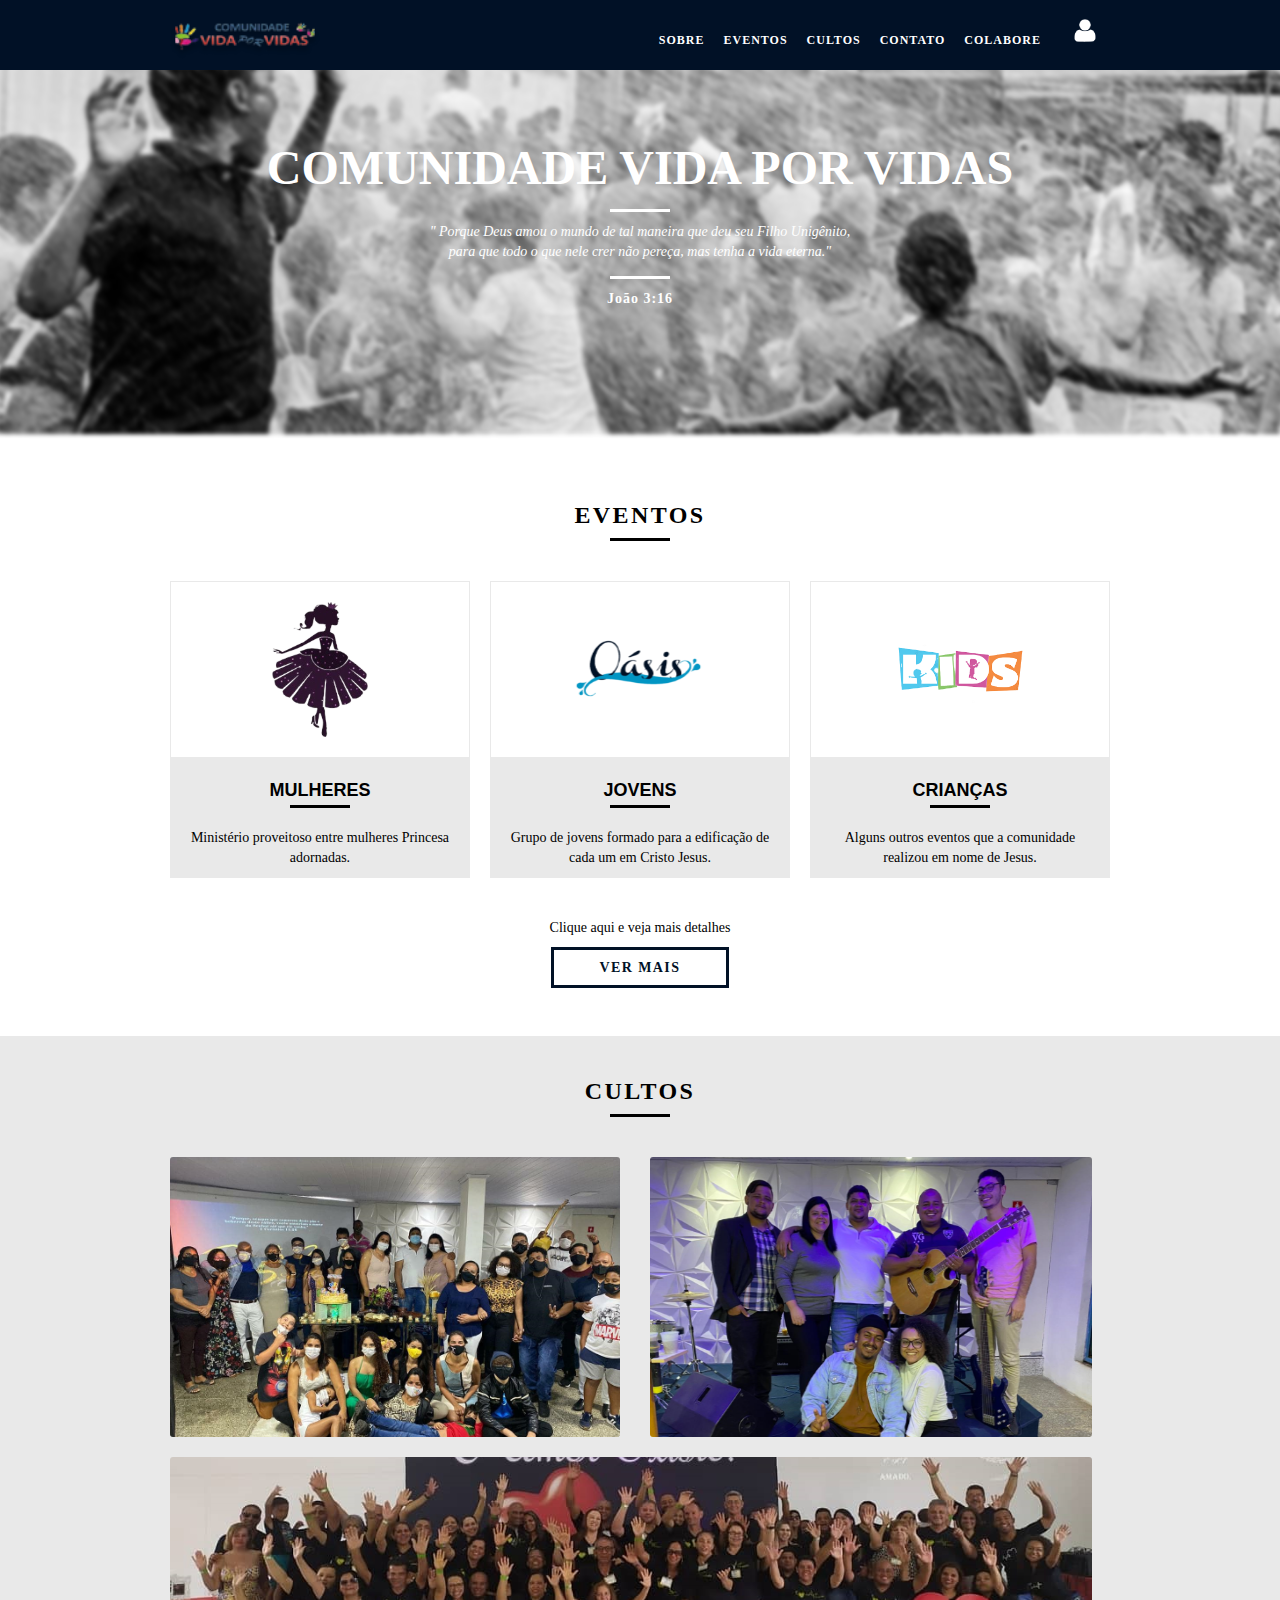
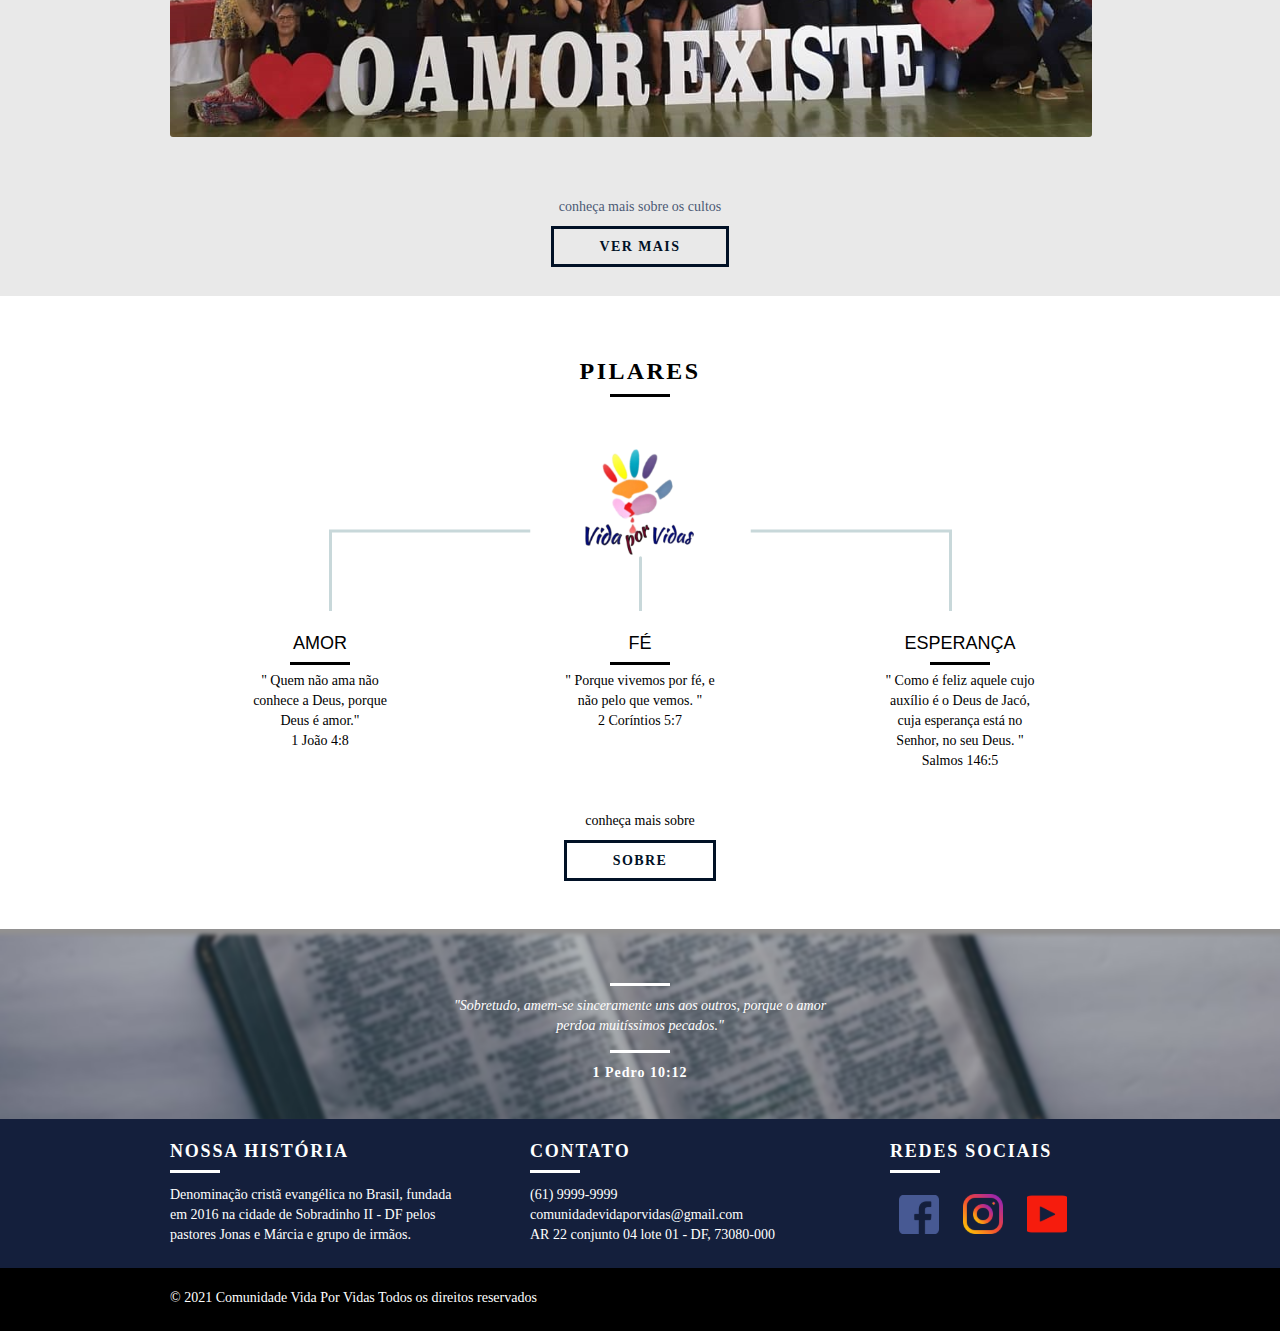
<file: index.html>
<!DOCTYPE html>
<html lang="pt-br">

<head>
  <meta charset="UTF-8">
  <meta http-equiv="X-UA-Compatible" content="IE=edge">
  <meta name="viewport" content="width=device-width, initial-scale=1.0">
  <meta name="description" content="Portal Igreja Comunidade Vida Por Vidas- Utilizamos a internet para romper barreiras geográficas e culturais para que desta froma o nome de Jesus chegue em todos os cantos.">

  <link rel="stylesheet" href="css/normalize.css">
  <link rel="stylesheet" href="css/reset.css">
  <link rel="stylesheet" href="css/grid.css">
  <link rel="stylesheet" href="css/style.css">
  <link rel="stylesheet" href="css/responsivo.css">
  <!-- Logo -->
  <link rel="icon" href="img/icons/logo.jpeg" type="image/gif" sizes="16x16">
  <!-- JS -->
  <script>document.documentElement.classList.add("js");</script>

  <title>Comunidade Vida por Vidas</title>
</head>

<body>
  <!-- HEADER -->
  <header class="header">
    <div class="container">
      <a href="index.html" class="grid-4">
        <img src="img/logo.png" alt="Comunidade Vida por Vidas" style="margin-top: 2px;" width="150px">
      </a>

      <!-- MENU -->
      <nav class="grid-12 header_menu">
        <ul>
          <li><a href="sobre.html">Sobre</a></li>
          <li><a href="eventos.php">Eventos</a></li>
          <li><a href="cultos.php">Cultos</a></li>
          <li><a href="contato.html">Contato</a></li>
          <li><a href="colabore.html">Colabore</a></li>
          <li><a href="php/login/index.php"><img src="img/icons/login.svg" alt="Comunidade Vida por Vidas" class="login-logo"></a></li>
        </ul>
      </nav>
    </div>
  </header>

  <!-- INTRODUÇÃO -->
  <section class=" intro">
    <div class="container">
      <h1 data-anime="500" class="fadeInDown">COMUNIDADE VIDA POR VIDAS</h1>
      <blockquote data-anime="800" class="quote-externo fadeInDown">
        <p>" Porque Deus amou o mundo de tal maneira que deu seu Filho Unigênito, para que todo o que nele crer não pereça, mas tenha a vida eterna."
        </p>
        <cite>João 3:16</cite>
      </blockquote>
      <a data-anime="1200" href="sobre.html" class="btn btn-intro fadeInUp">Sobre</a>
    </div>
  </section>

  <!--EVENTOS -->
  <section class="eventos container fadeInDown" data-anime="500">
    <h2 class="subtitulo">EVENTOS</h2>
    <!-- lista -->
    <ul class="eventos_lista">
      <li class="grid-1-3">
        <div class="eventos-icon">
          <img class="border" src="img/mulheres.svg" alt="mulheres">
        </div>
        <h3>Mulheres</h3>
        <p>Ministério proveitoso entre mulheres Princesa adornadas.</p>
      </li>

      <li class="grid-1-3">
        <div class="eventos-icon">
          <img class="border" src="img/oasis.svg" alt="jovens" height="135px">
        </div>
        <h3>Jovens</h3>
        <p>Grupo de jovens formado para a edificação de cada um em Cristo Jesus.</p>
      </li>

      <li class="grid-1-3">
        <div class="eventos-icon">
          <img class="border" src="img/criancas.svg" alt="kids" height="135px">
        </div>
        <h3>Crianças</h3>
        <p>Alguns outros eventos que a comunidade realizou em nome de Jesus.</p>
      </li>
    </ul>

    <!-- botão -->
    <div class="call">
      <p>Clique aqui e veja mais detalhes</p>
      <a href="eventos.php" class="btn btn-black">VER MAIS</a>
    </div>
  </section>

  <!-- CULTOS -->
  <section class="cultos">
    <div class="container">
      <h2 class="subtitulo">Cultos</h2>

      <ul class="cultos_lista">
        <li class="grid-8"><img src="img/foto-1.png" alt="membros" height="280"></li>
        <li class="grid-8"><img src="img/foto-2.png" alt="membros" width="442px" height="280"></li>
        <li class="grid-16"><img src="img/foto-3.png" alt="membros"></li>
      </ul>
    </div>

    <!-- botão -->
    <div class="call">
      <p>conheça mais sobre os cultos</p>
      <a href="cultos.php" class="btn btn-black">VER MAIS</a>
    </div>
  </section>

  <!-- PILARES -->
  <section class="pilares container">
    <h2 class="subtitulo">Pilares</h2>
    <img src="img/pilares.png" alt="logo">

    <ul class="pilares_lista">
      <li class="grid-1-3">
        <h3>AMOR</h3>
        <p>" Quem não ama não conhece a Deus, porque Deus é amor."
          <br> 1 João 4:8
        </p>
      </li>
      <li class="grid-1-3">
        <h3>FÉ</h3>
        <p>" Porque vivemos por fé, e não pelo que vemos. "
          <br> 2 Coríntios 5:7
        </p>
      </li>
      <li class="grid-1-3">
        <h3>ESPERANÇA</h3>
        <p>" Como é feliz aquele cujo auxílio é o Deus de Jacó, cuja esperança está no Senhor, no seu Deus. "
          <br> Salmos 146:5
        </p>
      </li>
    </ul>
    <!-- botão -->
    <div class="call">
      <p>conheça mais sobre</p>
      <a href="sobre.html" class="btn btn-black">SOBRE</a>
    </div>
  </section>

  <section class="quebra">
    <div class="container">
      <blockquote class="quote-externo">
        <p>"Sobretudo, amem-se sinceramente uns aos outros,
          porque o amor perdoa muitíssimos pecados."
        </p>
        <cite>1 Pedro 10:12</cite>
      </blockquote>
    </div>
  </section>

  <!-- FOOTER -->
  <footer>
    <div class="footer">
      <div class="container">
        <div class="grid-6 footer_historia">
          <h3>Nossa história</h3>
          <p>Denominação cristã evangélica no Brasil, fundada em 2016 na cidade de Sobradinho II - DF pelos pastores Jonas e Márcia e grupo de irmãos.</p>
        </div>
        <div class="grid-6 footer_contato">
          <h3>CONTATO</h3>
          <ul>
            <li>
              <a href="https://api.whatsapp.com/send?phone=5561992728612&text=A%20paz%20do%20senhor%2C%20tudo%20bem%3F" target="_blank">
                <p> (61) 9999-9999</p>
              </a>
            </li>
            <li>
              <a href="mailto:comunidadevidaporvidas@gmail.com" target="_blank">
                <p>comunidadevidaporvidas@gmail.com</p>
              </a>
            </li>
            <li>
              <a href="https://goo.gl/maps/uDvhNoSc3Rt9zMxd6" target="_blank">
                <p>AR 22 conjunto 04 lote 01 - DF, 73080-000</p>
              </a>
            </li>
          </ul>
        </div>
        <div class="grid-4 footer_redes">
          <h3>REDES SOCIAIS</h3>
          <ul>
            <li>
              <a href="https://www.facebook.com/ComunidadeVidaPorVidas" target="_blank"><img src="img/icons/facebook-icon.svg" alt="facebook"></a>
            </li>
            <li>
              <a href="https://www.instagram.com/comunidadevidaporvidas/" target="_blank"><img src="img/icons/instagram-icon.svg" alt="instagram"></a>
            </li>
            <li>
              <a href="https://www.youtube.com/channel/UCaAlepj6y4JUTZg0g1TtjOQ" target="_blank"><img src="img/icons/youtube-icon.svg" alt="youtube"></a>
            </li>
          </ul>
        </div>
      </div>
    </div>

    <div class="copy">
      <div class="container">
        <p class="grid-16">
          &copy; 2021 Comunidade Vida Por Vidas Todos os direitos reservados</p>
      </div>
    </div>
  </footer>

  <script src="./js/simple-anime.js"></script>
  <script src="./js/script.js"></script>

</body>

</html>
</file>
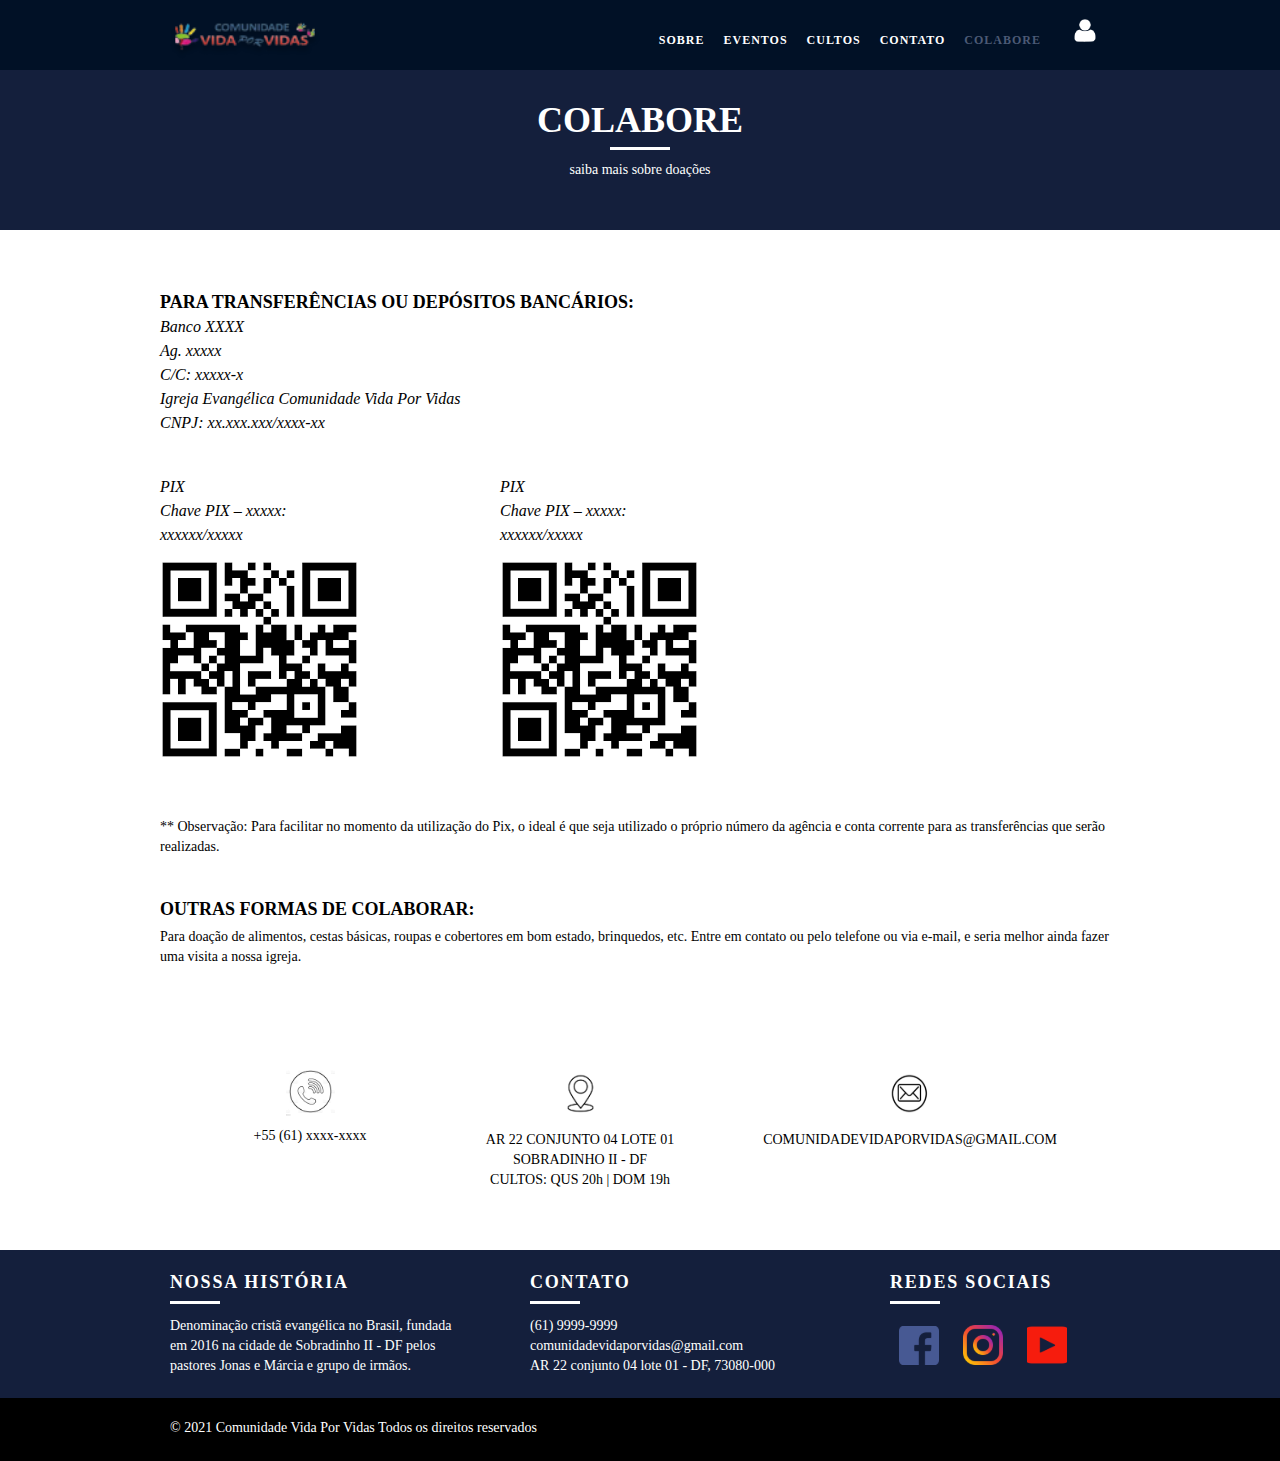
<file: colabore.html>
<!DOCTYPE html>
<html lang="pt-br">

<head>
  <meta charset="UTF-8">
  <meta http-equiv="X-UA-Compatible" content="IE=edge">
  <meta name="viewport" content="width=device-width, initial-scale=1.0">
  <link rel="stylesheet" href="css/normalize.css">
  <link rel="stylesheet" href="css/reset.css">
  <link rel="stylesheet" href="css/grid.css">
  <link rel="stylesheet" href="css/style.css">
  <link rel="stylesheet" href="css/cultos.css">
  <link rel="stylesheet" href="css/colabore.css">
  <link rel="stylesheet" href="css/responsivo.css">
  <!-- LOGO -->
  <link rel="icon" href="img/icons/logo.jpeg" type="image/gif" sizes="16x16">
  <!-- JS -->
  <script>document.documentElement.classList.add("js");</script>

  <title>Comunidade Vida por Vidas</title>
</head>

<body>
  <!-- HEADER -->
  <header class="header">
    <div class="container">
      <a href="index.html" class="grid-4">
        <img src="img/logo.png" alt="Comunidade Vida por Vidas" style="margin-top: 2px;" width="150px">
      </a>

      <!-- MENU -->
      <nav class="grid-12 header_menu">
        <ul>
          <li><a href="sobre.html">Sobre</a></li>
          <li><a href="eventos.php">Eventos</a></li>
          <li><a href="cultos.php">Cultos</a></li>
          <li><a href="contato.html">Contato</a></li>
          <li><a href="colabore.html" class="menu-ativo">Colabore</a></li>
          <li><a href="php/login/index.php"><img src="img/icons/login.svg" alt="Comunidade Vida por Vidas" class="login-logo"></a></li>
        </ul>
      </nav>
    </div>
  </header>

  <!-- INTRODUÇÃO -->
  <section class="intro-interna">
    <div class="container">
      <h1 data-anime="500" class="fadeInDown">Colabore</h1>
      <p data-anime="700" class="fadeInDown">saiba mais sobre doações </p>
    </div>
  </section>

  <!-- Info -->
  <section data-anime="500" class="fadeInUp">
    <section class="container dados-banco">
      <div class="grid-18">
        <p class="titulo">PARA TRANSFERÊNCIAS OU DEPÓSITOS BANCÁRIOS:</p>
        <p class="descricao">
          Banco XXXX <br>
          Ag. xxxxx <br>
          C/C: xxxxx-x <br>
          Igreja Evangélica Comunidade Vida Por Vidas<br>
          CNPJ: xx.xxx.xxx/xxxx-xx
        </p>
      </div>
    </section>

    <section class="container">
      <div class=" grid-6 pix">
        <p class="descricao">
          PIX <br>
          Chave PIX – xxxxx: <br>
          xxxxxx/xxxxx <br>
        </p>
        <img src="img/colabore/qrcode.png" alt="qrcode">
      </div>

      <div class="grid-6 pix">
        <p class="descricao">
          PIX <br>
          Chave PIX – xxxxx: <br>
          xxxxxx/xxxxx <br>
        </p>
        <img src="img/colabore/qrcode.png" alt="qrcode">
      </div>
    </section>

    <section class="container">
      <div class="observacao">
        <p>** Observação: Para facilitar no momento da utilização do Pix, o ideal é que seja utilizado o próprio número da agência e conta corrente para as transferências que serão realizadas.</p>
      </div>

      <div class="observacao">
        <p class="titulo dados">OUTRAS FORMAS DE COLABORAR:</p>
        <p>Para doação de alimentos, cestas básicas, roupas e cobertores em bom estado, brinquedos, etc. Entre em contato ou pelo telefone ou via e-mail, e seria melhor ainda fazer uma visita a nossa igreja.</p>
      </div>
    </section>

    <section class="container">
      <div class="icons">
        <div class="grid-5">
          <a href="https://api.whatsapp.com/send?phone=5561992728612&text=A%20paz%20do%20senhor!" target="_blank">
            <img src="img/colabore/icon-telefone.svg" alt="telefone">
          </a>
          <p>+55 (61) xxxx-xxxx</p>
        </div>

        <div class="grid-4">
          <a href="https://goo.gl/maps/HNRSfJTpuxTZKBB29" target="_blank">
            <img src="img/colabore/icon-local.svg" alt="local">
          </a>
          <p>
            AR 22 CONJUNTO 04 LOTE 01
            SOBRADINHO II - DF <br>
            CULTOS: QUS 20h | DOM 19h
          </p>
        </div>

        <div class="grid-7">
          <a href="mailto:comunidadevidaporvidas@gmail.com" target="_blank">
            <img src="img/colabore/icon-email.svg" alt="email">
          </a>
          <p>COMUNIDADEVIDAPORVIDAS@GMAIL.COM</p>
        </div>
      </div>
    </section>
  </section>
  <!-- FOOTER -->
  <footer>
    <div class="footer">
      <div class="container">
        <div class="grid-6 footer_historia">
          <h3>Nossa história</h3>
          <p>Denominação cristã evangélica no Brasil, fundada em 2016 na cidade de Sobradinho II - DF pelos pastores Jonas e Márcia e grupo de irmãos.</p>
        </div>
        <div class="grid-6 footer_contato">
          <h3>CONTATO</h3>
          <ul>
            <li>
              <a href="https://api.whatsapp.com/send?phone=5561992728612&text=A%20paz%20do%20senhor%2C%20tudo%20bem%3F" target="_blank">
                <p> (61) 9999-9999</p>
              </a>
            </li>
            <li>
              <a href="mailto:comunidadevidaporvidas@gmail.com" target="_blank">
                <p>comunidadevidaporvidas@gmail.com</p>
              </a>
            </li>
            <li>
              <a href="https://goo.gl/maps/uDvhNoSc3Rt9zMxd6" target="_blank">
                <p>AR 22 conjunto 04 lote 01 - DF, 73080-000</p>
              </a>
            </li>
          </ul>
        </div>
        <div class="grid-4 footer_redes">
          <h3>REDES SOCIAIS</h3>
          <ul>
            <li>
              <a href="https://www.facebook.com/ComunidadeVidaPorVidas" target="_blank"><img src="img/icons/facebook-icon.svg" alt="facebook"></a>
            </li>
            <li>
              <a href="https://www.instagram.com/comunidadevidaporvidas/" target="_blank"><img src="img/icons/instagram-icon.svg" alt="instagram"></a>
            </li>
            <li>
              <a href="https://www.youtube.com/channel/UCaAlepj6y4JUTZg0g1TtjOQ" target="_blank"><img src="img/icons/youtube-icon.svg" alt="youtube"></a>
            </li>
          </ul>
        </div>
      </div>
    </div>

    <div class="copy">
      <div class="container">
        <p class="grid-16"> &copy; 2021 Comunidade Vida Por Vidas Todos os direitos reservados</p>
      </div>
    </div>
  </footer>

  <script src="./js/simple-anime.js"></script>
  <script src="./js/script.js"></script>

</body>

</html>
</file>
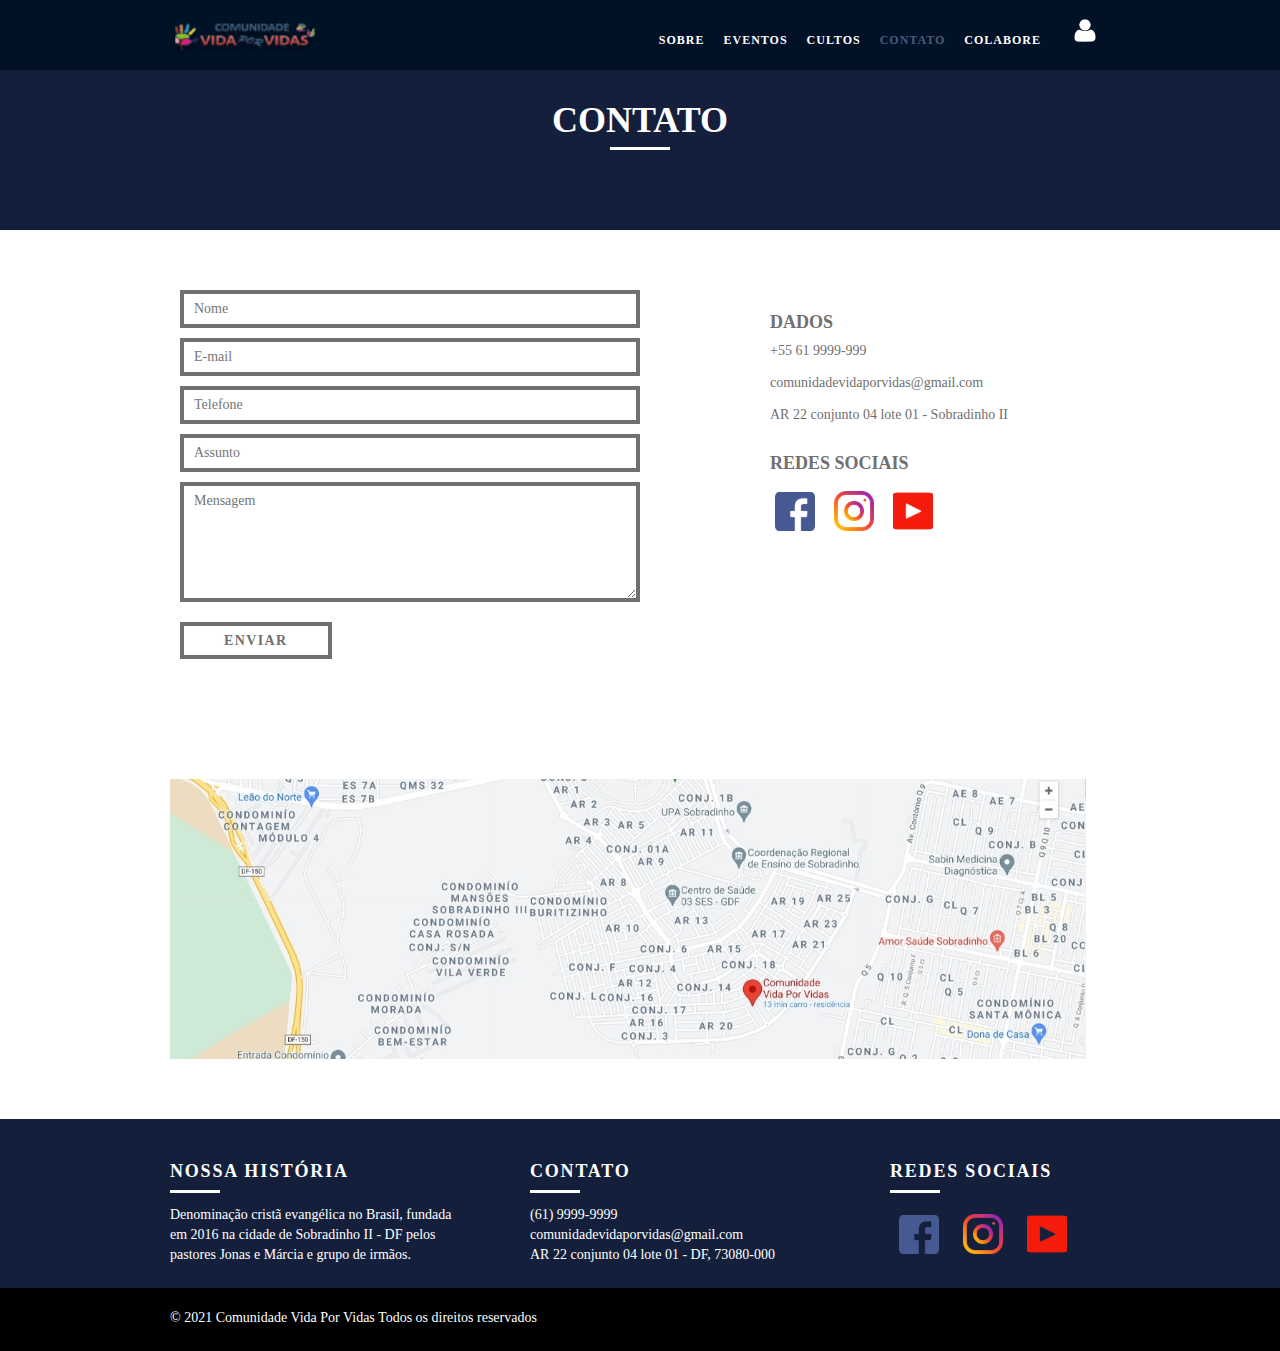
<file: contato.html>
<!DOCTYPE html>
<html lang="pt-br">

<head>
  <meta charset="UTF-8">
  <meta http-equiv="X-UA-Compatible" content="IE=edge">
  <meta name="viewport" content="width=device-width, initial-scale=1.0">
  <link rel="stylesheet" href="css/normalize.css">
  <link rel="stylesheet" href="css/reset.css">
  <link rel="stylesheet" href="css/grid.css">
  <link rel="stylesheet" href="css/style.css">
  <link rel="stylesheet" href="css/eventos.css">
  <link rel="stylesheet" href="css/contato.css">
  <link rel="stylesheet" href="css/responsivo.css">
  <!-- LOGO -->
  <link rel="icon" href="img/icons/logo.jpeg" type="image/gif" sizes="16x16">
  <!-- JS -->
  <script>
    document.documentElement.classList.add("js");
  </script>

  <title>Comunidade Vida por Vidas</title>
</head>

<body>
  <!-- HEADER -->
  <header class="header">
    <div class="container">
      <a href="index.html" class="grid-4">
        <img src="img/logo.png" alt="Comunidade Vida por Vidas" style="margin-top: 2px;" width="150px">
      </a>

      <!-- MENU -->
      <nav class="grid-12 header_menu">
        <ul>
          <li><a href="sobre.html">Sobre</a></li>
          <li><a href="eventos.php">Eventos</a></li>
          <li><a href="cultos.php">Cultos</a></li>
          <li><a href="contato.html" class="menu-ativo">Contato</a></li>
          <li><a href="colabore.html">Colabore</a></li>
          <li><a href="php/login/index.php"><img src="img/icons/login.svg" alt="Comunidade Vida por Vidas" class="login-logo"></a></li>
        </ul>
      </nav>
    </div>
  </header>

  <!-- INTRODUÇÃO -->
  <section class="intro-interna">
    <div class="container">
      <h1 data-anime="500" class="fadeInDown">Contato</h1>
      <p data-anime="700" class="fadeInDown">para mais infromações</p>
    </div>
  </section>

  <!-- FORMULARIO -->
  <section class="container contato fadeInUp" data-anime="500">
    <div class="container grid-10">

      <form action="php/contato/enviar-email.php" method="POST" class="contato_form grid-9 formphp">
        <input type="text" name="nome" id="nome" placeholder="Nome" required>

        <input type="email" name="email" id="email" placeholder="E-mail" required>

        <input type="text" name="telefone" id="telefone" placeholder="Telefone" required>

        <input type="text" name="assunto" id="evento" placeholder="Assunto" required>

        <textarea name="mensagem" id="mensagem" cols="30" rows="10" placeholder="Mensagem" required></textarea>

        <button type="submit" value="enviar" id="enviar" name="SendAddMsg" class="btn">Enviar</button>
      </form>
    </div>

    <div class="grid-5 dados-evento">
      <h3>Dados</h3>

      <span>+55 61 9999-999</span>
      <span>comunidadevidaporvidas@gmail.com</span>
      <span>AR 22 conjunto 04 lote 01 - Sobradinho II</span>

      <h3>Redes Sociais</h3>
      <ul class="redes">
        <li>
          <a href="https://www.facebook.com/ComunidadeVidaPorVidas" target="_blank"><img src="img/icons/facebook-icon.svg" alt="facebook"></a>
        </li>
        <li>
          <a href="https://www.instagram.com/comunidadevidaporvidas/" target="_blank"><img src="img/icons/instagram-icon.svg" alt="instagram"></a>
        </li>
        <li>
          <a href="https://www.youtube.com/channel/UCaAlepj6y4JUTZg0g1TtjOQ" target="_blank"><img src="img/icons/youtube-icon.svg" alt="youtube"></a>
        </li>
      </ul>
    </div>
  </section>

  <section class="container contato_mapa">
    <a href="https://goo.gl/maps/HNRSfJTpuxTZKBB29" target="_blank" class="grid-16"><img src="img/mapa.png" alt="Endereço da igreja"></a>
  </section>



  <!-- FOOTER -->
  <footer>
    <div class="footer">
      <div class="container">
        <div class="grid-6 footer_historia">
          <h3>Nossa história</h3>
          <p>Denominação cristã evangélica no Brasil, fundada em 2016 na cidade de Sobradinho II - DF pelos pastores Jonas e Márcia e grupo de irmãos.</p>
        </div>
        <div class="grid-6 footer_contato">
          <h3>CONTATO</h3>
          <ul>
            <li>
              <a href="https://api.whatsapp.com/send?phone=5561992728612&text=A%20paz%20do%20senhor%2C%20tudo%20bem%3F" target="_blank">
                <p> (61) 9999-9999</p>
              </a>
            </li>
            <li>
              <a href="mailto:comunidadevidaporvidas@gmail.com" target="_blank">
                <p>comunidadevidaporvidas@gmail.com</p>
              </a>
            </li>
            <li>
              <a href="https://goo.gl/maps/uDvhNoSc3Rt9zMxd6" target="_blank">
                <p>AR 22 conjunto 04 lote 01 - DF, 73080-000</p>
              </a>
            </li>
          </ul>
        </div>
        <div class="grid-4 footer_redes">
          <h3>REDES SOCIAIS</h3>
          <ul>
            <li>
              <a href="https://www.facebook.com/ComunidadeVidaPorVidas" target="_blank"><img src="img/icons/facebook-icon.svg" alt="facebook"></a>
            </li>
            <li>
              <a href="https://www.instagram.com/comunidadevidaporvidas/" target="_blank"><img src="img/icons/instagram-icon.svg" alt="instagram"></a>
            </li>
            <li>
              <a href="https://www.youtube.com/channel/UCaAlepj6y4JUTZg0g1TtjOQ" target="_blank"><img src="img/icons/youtube-icon.svg" alt="youtube"></a>
            </li>
          </ul>
        </div>
      </div>
    </div>

    <div class="copy">
      <div class="container">
        <p class="grid-16"> &copy; 2021 Comunidade Vida Por Vidas Todos os direitos reservados</p>
      </div>
    </div>
  </footer>

  <script src="./js/simple-anime.js"></script>
  <script src="./js/simple-form.js"></script>
  <script src="./js/script.js"></script>

</body>

</html>
</file>
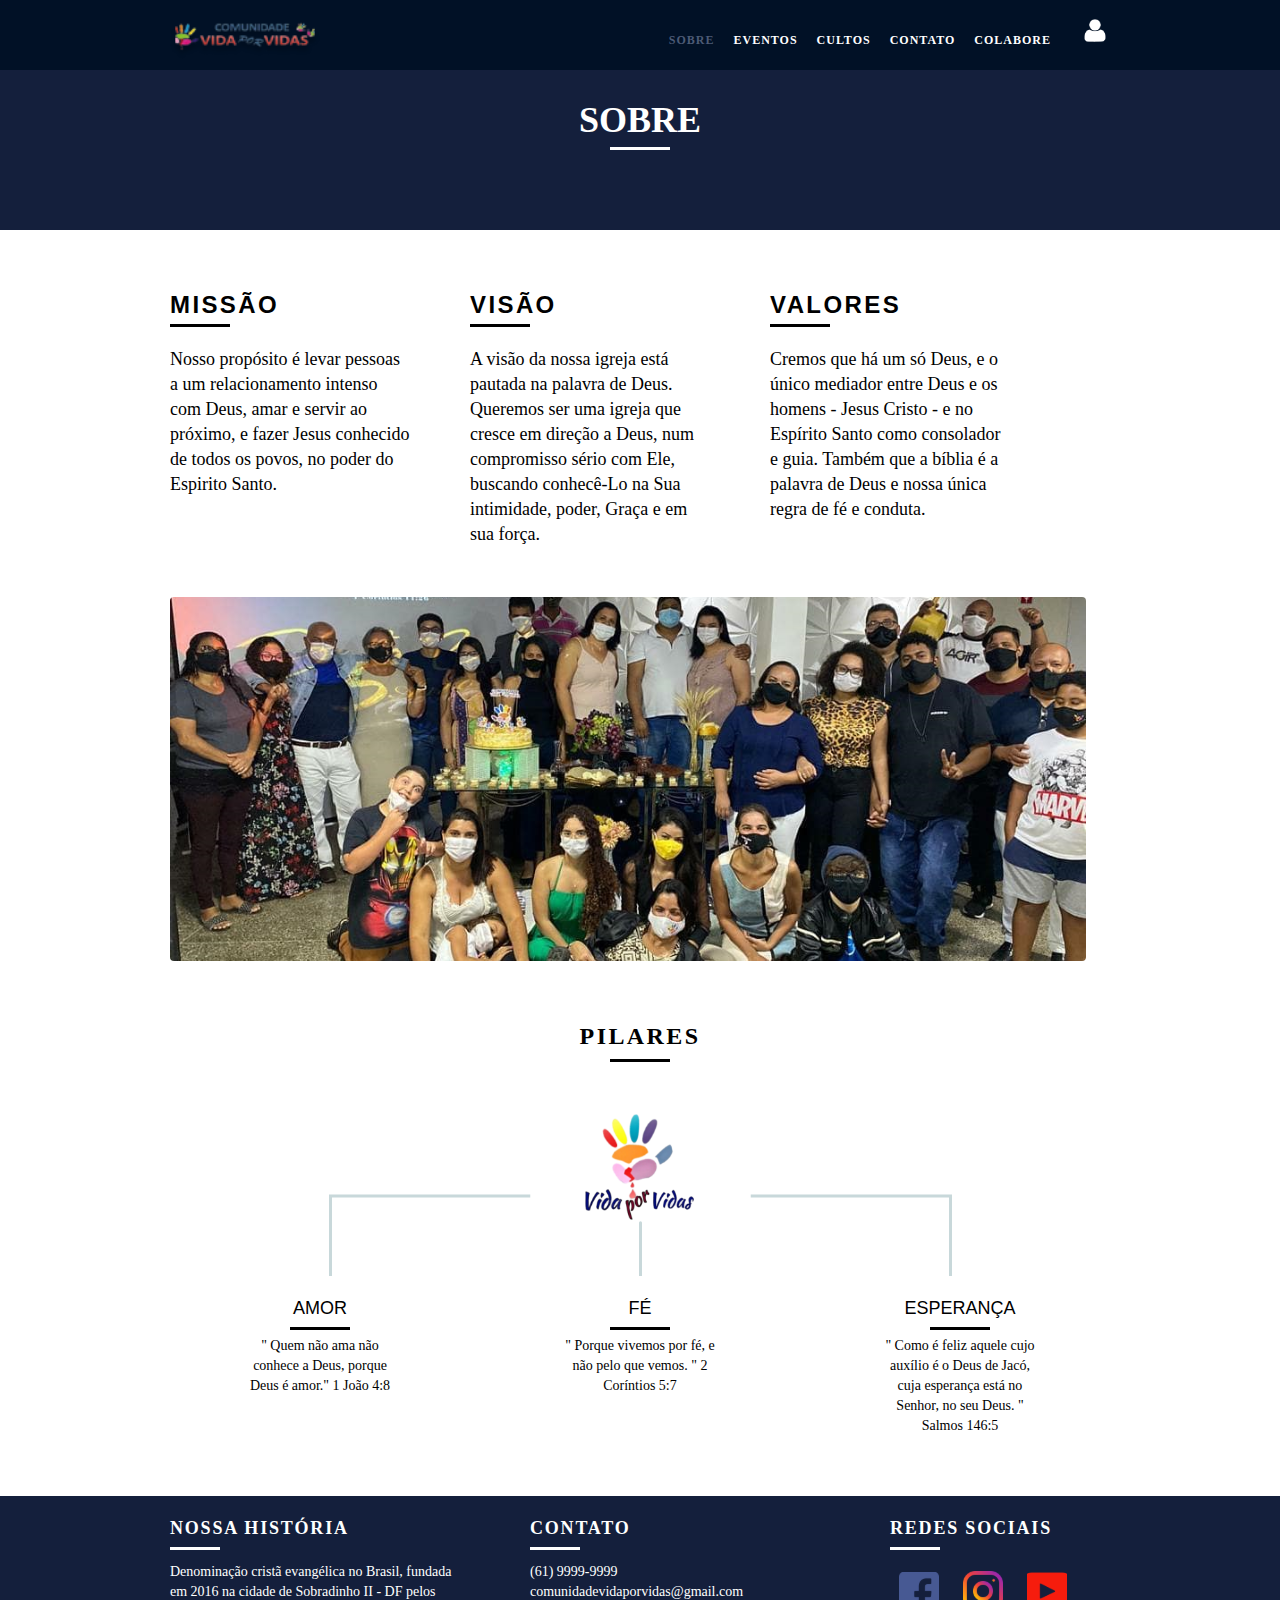
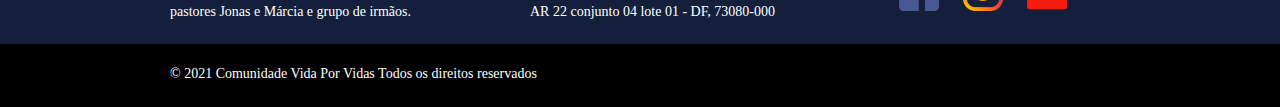
<file: sobre.html>
<!DOCTYPE html>
<html lang="pt-br">

<head>
  <meta charset="UTF-8">
  <meta http-equiv="X-UA-Compatible" content="IE=edge">
  <meta name="viewport" content="width=device-width, initial-scale=1.0">
  <link rel="stylesheet" href="css/normalize.css">
  <link rel="stylesheet" href="css/reset.css">
  <link rel="stylesheet" href="css/grid.css">
  <link rel="stylesheet" href="css/style.css">
  <link rel="stylesheet" href="css/sobre.css">
  <!-- LOGO -->
  <link rel="icon" href="img/icons/logo.jpeg" type="image/gif" sizes="16x16">
  <!-- JS -->
  <script>document.documentElement.classList.add("js");</script>

  <title>Comunidade Vida por Vidas</title>
</head>

<body>
  <!-- HEADER -->
  <header class="header">
    <div class="container">
      <a href="index.html" class="grid-3">
        <img src="img/logo.png" alt="Comunidade Vida por Vidas" style="margin-top: 2px;" width="150px" </a>

        <!-- MENU -->
        <nav class="grid-18 header_menu">
          <ul>
            <li><a href="sobre.html" class="menu-ativo">Sobre</a></li>
            <li><a href="eventos.php">Eventos</a></li>
            <li><a href="cultos.php">Cultos</a></li>
            <li><a href="contato.html">Contato</a></li>
            <li><a href="colabore.html">Colabore</a></li>
            <li><a href="php/login/index.php"><img src="img/icons/login.svg" alt="Comunidade Vida por Vidas"></a></li>
          </ul>
        </nav>
    </div>
  </header>

  <!-- INTRODUÇÃO -->
  <section class="intro-interna">
    <div class="container">
      <h1 data-anime="500" class="fadeInDown">Sobre</h1>
      <p data-anime="1000" class="fadeInDown">conheça mais sobre a comunidade</p>
    </div>
  </section>

  <!-- CARDS -->
  <section class="missao_sobre container fadeInUp" data-anime="500">
    <div class="grid-5">
      <h2 class="subtitulo-interno"> Missão</h2>
      <p>Nosso propósito é levar pessoas a um relacionamento intenso com Deus, amar e servir ao próximo, e fazer Jesus conhecido de todos os povos, no poder do Espirito Santo.</p>
    </div>

    <div class="grid-5">
      <h2 class="subtitulo-interno"> Visão</h2>
      <p>A visão da nossa igreja está pautada na palavra de Deus. Queremos ser uma igreja que cresce em direção a Deus, num compromisso sério com Ele, buscando conhecê-Lo na Sua intimidade, poder, Graça e em sua força. </p>
    </div>

    <div class="grid-5">
      <h2 class="subtitulo-interno"> Valores</h2>
      <p>Cremos que há um só Deus, e o único mediador entre Deus e os homens - Jesus Cristo - e no Espírito Santo como consolador e guia. Também que a bíblia é a palavra de Deus e nossa única regra de fé e conduta.</p>
    </div>

    <div class="grid-16 foto-membros">
      <img src="img/foto-sobre.png" alt="Membros">
    </div>
  </section>

  <!-- PILARES -->
  <section class="pilares container">
    <h2 class="subtitulo">Pilares</h2>
    <img src="img/pilares.png" alt="logo">

    <ul class="pilares_lista container">
      <li class="grid-1-3">
        <h3>AMOR</h3>
        <p>" Quem não ama não conhece a Deus, porque Deus é amor."
          1 João 4:8</p>
      </li>
      <li class="grid-1-3">
        <h3>FÉ</h3>
        <p>" Porque vivemos por fé, e não pelo que vemos. "
          2 Coríntios 5:7</p>
      </li>
      <li class="grid-1-3">
        <h3>ESPERANÇA</h3>
        <p>" Como é feliz aquele cujo auxílio é o Deus de Jacó, cuja esperança está no Senhor, no seu Deus. "
          Salmos 146:5</p>
      </li>
    </ul>

  </section>

  <!-- FOOTER -->
  <footer>
    <div class="footer">
      <div class="container">
        <div class="grid-6 footer_historia">
          <h3>Nossa história</h3>
          <p>Denominação cristã evangélica no Brasil, fundada em 2016 na cidade de Sobradinho II - DF pelos pastores Jonas e Márcia e grupo de irmãos.</p>
        </div>
        <div class="grid-6 footer_contato">
          <h3>CONTATO</h3>
          <ul>
            <li>
              <a href="https://api.whatsapp.com/send?phone=5561992728612&text=A%20paz%20do%20senhor%2C%20tudo%20bem%3F" target="_blank">
                <p> (61) 9999-9999</p>
              </a>
            </li>
            <li>
              <a href="mailto:comunidadevidaporvidas@gmail.com" target="_blank">
                <p>comunidadevidaporvidas@gmail.com</p>
              </a>
            </li>
            <li>
              <a href="https://goo.gl/maps/uDvhNoSc3Rt9zMxd6" target="_blank">
                <p>AR 22 conjunto 04 lote 01 - DF, 73080-000</p>
              </a>
            </li>
          </ul>
        </div>
        <div class="grid-4 footer_redes">
          <h3>REDES SOCIAIS</h3>
          <ul>
            <li>
              <a href="https://www.facebook.com/ComunidadeVidaPorVidas" target="_blank"><img src="img/icons/facebook-icon.svg" alt="facebook"></a>
            </li>
            <li>
              <a href="https://www.instagram.com/comunidadevidaporvidas/" target="_blank"><img src="img/icons/instagram-icon.svg" alt="instagram"></a>
            </li>
            <li>
              <a href="https://www.youtube.com/channel/UCaAlepj6y4JUTZg0g1TtjOQ" target="_blank"><img src="img/icons/youtube-icon.svg" alt="youtube"></a>
            </li>
          </ul>
        </div>
      </div>
    </div>

    <div class="copy">
      <div class="container">
        <p class="grid-16"> &copy; 2021 Comunidade Vida Por Vidas Todos os direitos reservados</p>
      </div>
    </div>
  </footer>

  <script src="./js/simple-anime.js"></script>
  <script src="./js/script.js"></script>

</body>

</html>
</file>
<file: css/grid.css>
*, *:before, *:after {
  -webkit-box-sizing: border-box; 
  -moz-box-sizing: border-box; 
  box-sizing: border-box;
}

.container {
	width: 960px;
	margin: 0 auto;
	padding: 0px;
	position: relative;
}

.container:after, .container:before {
	content: " ";
	display: table;
}

.container:after {
	clear: both;
}

.grid-1, .grid-2, .grid-3, .grid-4, .grid-5, .grid-6, .grid-7, .grid-8, .grid-9, .grid-10, .grid-11, .grid-12, .grid-13, .grid-14, .grid-15, .grid-16, .grid-1-3 {
	float: left;
	margin-left: 10px;
	margin-right: 10px;
}

.grid-1 	{width: 40px;}
.grid-2 	{width: 100px;}
.grid-3 	{width: 160px;}
.grid-4 	{width: 220px;}
.grid-5 	{width: 280px;}
.grid-6 	{width: 340px;}
.grid-7 	{width: 400px;}
.grid-8 	{width: 460px;}
.grid-9 	{width: 520px;}
.grid-10 	{width: 580px;}
.grid-11 	{width: 640px;}
.grid-12 	{width: 700px;}
.grid-13 	{width: 760px;}
.grid-14 	{width: 820px;}
.grid-15 	{width: 880px;}
.grid-16 	{width: 940px;}
.grid-1-3	{width: 300px;}

@media only screen and (min-width: 780px) and (max-width: 979px){
	.container {
		width: 768px;
		margin: 0 auto;
		padding: 0px;
		position: relative;
	}

	.grid-1 	{width: 28px;}
	.grid-2 	{width: 76px;}
	.grid-3 	{width: 124px;}
	.grid-4 	{width: 172px;}
	.grid-5 	{width: 220px;}
	.grid-6 	{width: 268px;}
	.grid-7 	{width: 316px;}
	.grid-8 	{width: 364px;}
	.grid-9 	{width: 412px;}
	.grid-10 	{width: 460px;}
	.grid-11 	{width: 508px;}
	.grid-12 	{width: 556px;}
	.grid-13 	{width: 604px;}
	.grid-14 	{width: 652px;}
	.grid-15 	{width: 700px;}
	.grid-16 	{width: 748px;}
	.grid-1-3	{width: 236px;}
}

@media only screen and (max-width: 779px){
	.container {
		width: 300px;
		margin: 0 auto;
		padding: 0px;
		position: relative;
	}

	.grid-1, .grid-2, .grid-3, .grid-4, .grid-5, .grid-6, .grid-7, .grid-8, .grid-9, .grid-10, .grid-11, .grid-12, .grid-13, .grid-14, .grid-15, .grid-16, .grid-1-3 {
		width: 300px;
		margin: 0 0 20px 0;
		float: none;
	}
}
</file>
<file: css/style.css>
/* Estilos Gerais */

body {
  font-family: Georgia, 'Times New Roman', Times, serif;
}

p{
  font-family:serif;
  font-size: 14px;
  line-height: 20px;
}
img{
  display: block;
  max-width: 100%;
}


.btn{
  border: 3px solid #011126;
  padding: 10px 46px;
  color: #011126;
  font-size: 14px;
  line-height: 15px;
  text-transform: uppercase;
  letter-spacing: .1em;
  font-weight: bold;
}
.btn:hover{
  color: #fff;
  border-color: #fff;
}

.btn.btn-black:hover{
  color:#c0bbbb;
  border-color:#c0bbbb ;
  
}

.subtitulo{
  font-size: 24px;
  line-height: 30px;
  font-weight: bold;
  letter-spacing: .1em;
  color:black ;
  text-transform: uppercase;
  text-align: center;
  margin-bottom: 40px;
}

.subtitulo:after{
  content: "";
  display: block;
  width: 60px;
  height: 3px;
  background: rgb(0, 0, 0);
  margin: 0 auto;
  margin: 8px auto;
}

/* Header */
.header_menu ul li a.menu-ativo{
  color:#4C5A75;
}

/* Menu */
.header {
  position: fixed;
  top: 0;
  width: 100%;
  background: #011126;
  padding: 10px 0;
  height: 70px;
  /* Posicionar o header em cima  */
  z-index: 10;
}

/* Menu a direira */
.header_menu {
  text-align: right;
  margin-top: 15px;
}

/* Menu a direira estilo */
.header_menu ul li {
  display: inline-block;
  margin-left: 15px;
  margin-top: -8px;
}

.header_menu ul li a {
  color: white;
  font-weight: bold;
  text-transform: uppercase;
  letter-spacing: 1px;
  font-size: 12px;
}

.header_menu ul li a:hover {
  color: #c0bbbb;
}

/* Introdurção */
.intro{
  width: 100%;
  height: 380px;
  background: url("../img/Intro.png") no-repeat center;
  background-position:top;
  background-size: cover;
  margin-top: 60px;
  padding: 80px;

}

.intro h1{
  font-size: 48px;
  color: #fff;
  font-weight: bold;
  text-transform: uppercase;
  text-align: center;
}

.login-logo{
  position: relative; 
  justify-content: center; 
  align-items: center;
}

/* citação na intro */
.quote-externo{
  max-width: 440px;
  margin: 0 auto;
  color: #fff;
  text-align: center;
  margin-bottom: 40px;
}

.quote-externo p{
  font-style: italic;
}

.quote-externo p:before{
  content: "";
  display: block;
  width: 60px;
  height: 3px;
  background: #fff;
  margin: 0 auto;
  margin: 14px auto 10px auto;
}

.quote-externo p:after{
  content: "";
  display: block;
  width: 60px;
  height: 3px;
  background: #fff;
  margin: 0 auto;
  margin: 14px auto 10px auto;
}

.quote-externo cite{
  font-style: normal;
  font-weight: bold;
  font-size: 14px;
  letter-spacing: 1px;
}

.btn-intro{
  display: block;
  margin: 0 auto;
  margin-top: 40px;
  width: 160px;
}

/* Introdução interna */
.intro-interna{ 
  width: 100%;
  margin-top:70px;
  height: 160px;
  background-color: #141F3C;
  text-align: center;
  color: #fff;
  padding-top: 30px;
} 

.intro-interna h1{
  font-size: 36px;
  font-weight: bold;
  text-transform: uppercase;
}

.intro-interna h1:after{
  content: "";
  display: block;
  width: 60px;
  height: 3px;
  background: #fff;
  margin: 0 auto;
  margin: 6px auto 10px auto;
  }

/* LISTA EVENTOS */
  .eventos{
    padding: 60px 0;
}

  .eventos_lista li{
    background:#E9E9E9 ;
}

  .eventos_lista li h3{
    text-align: center;
    font-weight: bold;
    font-size: 18px;
    font-family: Arial, Helvetica, sans-serif;
    line-height: 25px;
    text-transform: uppercase;
    letter-spacing: .0.5em;
    margin-top: 20px;
}

  .eventos_lista li h3:after{
    content: "";
    display: block;
    width: 60px;
    height: 3px;
    background: #000;
    margin: 0 auto;
    margin: 2px auto 10px auto;
}

  .eventos_lista li p{
    text-align: center;
    padding: 10px 20px 10px 20px;
  }
  
  .eventos-icon{
    background: #fff;
    border: 1px solid #E9E9E9;
    padding: 20px;
    display: flex;
    text-align: center;
  }

  .eventos-icon img{
    margin: 0 auto;
  }

  .call{
    padding-top: 40px;
    text-align: center;
    /* quebra a section */
    clear: both; 
  } 

  .call p {
    margin-bottom: 20px;
  }

  /* CULTOS */
  .cultos{
    width: 100%;
    background: #E9E9E9;
    padding: 40px 0;
  }

  .cultos_lista li{
    margin-bottom: 20px;
  }

  .cultos .call p{
    color:#4C5A75
  }

  /* PILARES */
  .pilares{
    padding: 60px 0;
  }

  .pilares img{
    margin: 0 auto;
  }

.pilares_lista li{
  text-align: center;
  padding: 0 70px;
}

.pilares_lista li h3{
  text-align: center;
  font-weight: normal;
  font-size: 18px;
  font-family: Arial, Helvetica, sans-serif;
  line-height: 25px;
  text-transform: uppercase;
  letter-spacing: .0.5em;
  margin-top: 20px;
}

.pilares_lista li h3:after{
  content: "";
  display: block;
  width: 60px;
  height: 3px;
  background: #000;
  margin: 0 auto;
  margin: 6px auto;
  }

  /* FOOTER IMG*/
  .quebra{
    width: 100%;
    height: 200px;
    background: url("../img/biblia.png") no-repeat center;
    background-color: #929191;
    text-align: center;
    padding-top: 40px;
    margin-bottom: -10px;
    background-size: cover;
  }

  .quebra .quote-externo{
    max-width: 400px;
  }

  /* FOOTER */
  .footer{
    width: 100%;
    background:#141F3C;
    color: #fff;
    padding: 20px 20px;
  }

  .footer h3{
    font-size: 18px;
    line-height: 25px;
    text-transform: uppercase;
    letter-spacing: .1em;
    font-weight: bold;
  }

  .footer h3:after{
    content: "";
    display: block;
    width: 50px;
    height: 3px;
    background: #fff;
    margin: 6px 0 12px 0;
  }

  .footer_historia{
    padding-right: 40px;
  }

  .footer_contato ul li{
    font-size: 14px;
    line-height: 20px;
    font-family: Georgia, 'Times New Roman', Times, serif;
  }

  .footer_contato ul li a{
    text-decoration: none;
    color: #fff;
  }

  .footer_contato ul li a:hover{
    text-decoration: none;
    color: #c0bbbb;
  }

  .footer_redes ul li{
    display: inline-block;
    margin-right: 2px;
  }

  .footer_redes ul li a{
    border: 3px solid #141F3C;
    display: block;
    padding: 6px 6px;
  }

  .footer_redes ul li a:hover{
    border: #4C5A75;
  }

  .copy{
    width: 100%;
    height: 63px;
    background: #000;
    padding: 20px 0;
    color: #fff;
    
  }

  /* JS */
  .js [data-slide] {
    position: relative; 
  }

  .js [data-slide] > * {
    position: absolute;
    top: 0px;
    opacity: 0;
  }

  .js [data-slide] > .active {
    position: relative;
    opacity: 1;
    transition: opacity 500ms;
    z-index: 1;
  }

  .js [data-slide-nav] {
    display: block;
    justify-content: center;
    text-align: center;
    margin-top: 20px;
  }
  
  .js [data-slide-nav] > button {
    display: inline-block;
    width: 12px;
    margin: 4px;
    height: 12px;
    border: none;
    padding: 0px;
    border-radius: 6px;
    background: #1d1d1d;
    text-indent: -100px;
    overflow: hidden;
  }

  .js [data-slide-nav] > button.active {
    background: #52628d;
  }

  
  /*animação - index */

  .js [data-anime] {
    opacity: 0;
  }

  .js .fadeInDown {
    transform: translate3d(0,-20px,0);
  }

  .fadeInUp {
    transform: translate3d(0,20px,0);
  }
  
  .js .anime {
    opacity: 1;
    transform: none;
    transition: transform .8s, transform .8s;
  }

  /* ESCONDE CAMPO TELA CONTATOS */
  .invisivel{
      visibility: hidden;
      position: absolute;
      height: 0px;
  }

  /* ESTILIZA MENSAGEM DE SUCESSO */
  #form-sucesso{
    color: #31aa39;
  }
  #form-erro{
    color: #f64540;
  }
</file>
<file: css/responsivo.css>
/* ESTILO PARA TABLETS */
@media only screen and (min-width: 780px) and (max-width: 979px){

  /* INTRO */
  .intro{
    height: 307px;
    margin-top: 65px;
    padding: 26px;
  }
  .intro h1{
    font-size: 38px;
  }
  .eventos_lista li{
    height: 623;
    height: 317px;
  }

  /* EVENTOS */
  .eventos{
    padding: 40px 0;
  }

  /* PILARES */
  .pilares img{
    width:512px;
  }

  .pilares li{
    padding: 0 10px;
  }

  /* SOBRE */
  .missao_sobre p{
    padding-right: 7px;
  }

  /* EVENTOS */
  .eventos-item h2{
    font-size:30px;
    top: -160px;
    margin-bottom: -70px;
  }

  .foto-evento{
    padding: 7px 0;
    width:215px;
    margin-left: 0px;
  }
  .foto-evento-2{
    margin-top: -35px;
    padding-left: 7px;
  }

  .foto-evento-4{
    margin-top: -42px;
    padding: 7px 0;
    width:356px;
    margin-left: 0px;
  }

  .evento-info{
    margin-top: -35px;
    width: 349px;
  }
  
  .evento-info p {
    font-size: 16px;
    padding: 11px 20px;
    height: 219px;
  }
  .dados-evento span{
    padding: 5px 12px;
    line-height: 21px;
  }

  /* CULTOS */
  .agenda p{
    text-align: center;
  }
  
  .mais{
    margin: 25px 0;
  }

  /* FOOTER */
  .footer_redes ul li a{
    padding: 3px;
  }

  .footer h3{
    font-size: 16px;
  }
}
/* ----------------------------------------------------- */
/* ESTILO PARA MOBILE */
@media only screen and (max-width: 779px){
  /* HEADER */
  .header{
    position: relative;
    padding-bottom: 0px;
    height: 165px;
    margin: 0px;
  }
  .header img{
    margin: 0 auto;
  }

  .header_menu{
    text-align: center;
    margin-top: 0px;
    
  }
  .header_menu ul li{
    margin: 0;
  }
  .header_menu ul li a{
    display: block;
    float: left;
    padding: 4px 10px;
  }
  .header_menu ul li a img{
    padding: 0 61px;
  }

  /* INTRO */
  .intro{
    height: 315px;
    margin-top: -5px;
    background: url("../img/intro-mobile.png") no-repeat;
    padding: 0px;
    padding-top: 20px;
  }
  .intro h1{
    font-size: 28px;
  }

  .intro-interna{ 
    margin-top:0px;
    height: 135px;;
  } 
  .intro-interna h1{
    font-size: 24px;
  }

  .login-logo{
    display: flex;
    flex-wrap: nowrap;
    flex-direction: column;
    
  }
  .header .login-logo img{
    margin: 0px;
  }

  /* EVENTOS */
  .eventos{
    padding: 35px 0;
  }

  .form-evento{
    padding: 0 0;
  }

  .formulario{
    height: 100%;
  }
  .dados-evento{
    margin-top: 55px;
  }

  .dados-evento span{
    font-size: 11px;
    padding: 4px 0;
    line-height: 20px;
    margin-right: 21px;
  }
  .dados-evento ul li {
    width: 250px;
    font-size: 10px;
    line-height: 11px;
    padding: 2px 0px;
  }

  .eventos-item h2{
    top: -100px;
    font-size: 18px;
    width: 280px;
  }
  .eventos-item img{
    width: 280px;
  }

  .foto-evento{
    width: 275px;
    margin-bottom: 20px;
    padding-left: 5px;
  }
  .foto-evento-2{
    margin-top: 20px;
    padding-left: 7px;
    width: 275px;
  }

  .foto-evento-4{
    padding: 7px 0;
    width:270px;
    margin-left: 5px;
    margin-top: -13px;
  }

  .evento-info{
    margin-left: 5px;
    width: 270px;
    height: 270px;
  }
  
  .evento-info p {
    font-size: 16px;
    padding: 11px 20px;
    height: 219px;
  }


  /* PILARES */
  .pilares img{
    visibility: hidden;
  }

  .pilares ul{
    margin-top: -100px;
  }

  .pilares_lista li h3:after{
    content: none;
    }
  
  /* botao */
  .btn{
    padding: 7px 9px;
    font-size: 12px;
  }

  .btn .btn-intro{
    padding: 7px 9px;
  }
  .btn-intro{
    font-size: 12px;
    margin-top: 20px;
  }
  
  .call{
    padding-top: 20px;
  }

  /* SOBRE */
  .missao_sobre{
    padding-top: 40px;
  }
  .missao_sobre p{
    font-size: 14px;
    padding-right: 0px;
    text-align: center;
  }

  .subtitulo-interno{
  font-size: 18px;
  margin-bottom: 15px;
  text-align: center;
  }
  .subtitulo-interno:after{
    width: 45px;
    margin: 0 auto;
  }
  .missao_sobre .container img{
      width: 768px;
      margin: 2px;
      padding: 0px;
      position: relative;
    }

    
  /* CULTOS */
  .agenda p{
    text-align: center;
  }
  
  .mais a img{
    margin: 0 auto;
  }

  .titulo input{
    text-align: center;
  }

  .descricao input{
    text-align: center;
  }

  .redes {
    display: flex;
    margin-right: 125px;
  }

  .redes img{
    width: 30px;
  }

  .contato_mapa{
    margin-top: -40px;
  }

  /* COLABORE */
  .pix{
    text-align: center;
  }

  .pix img{
    margin: 0 auto;
  }

  .observacao{
    text-align: center;
  }

  .icons{
    margin-top: 20px;
  }
  .icons p{
    font-size: 11px;
  }

  .dados-banco{
    text-align: center;
  }
}
</file>
<file: css/cultos.css>
.info-input input{
  box-shadow: 0 0 0 0;
  border: 0 none;
  outline: 0;
} 

.agenda {
  margin-top: 24px;
  margin-bottom: 24px;
}

.titulo{
  font-weight: bold;
	font-size: 18px;
	line-height: 25px;
}


.titulo input{
  font-weight: bold;
	font-size: 18px;
  margin-bottom: 0px;
}

.descricao{
	font-size: 16px;
	line-height: 25px;
  font-style: italic; 
}

.descricao input{
	font-size: 16px;
  font-style: italic; 
}

.mais{
  margin-top: 25px;
}

.formulario{
  background: none;
}

.formulario button{
  margin-bottom: 60px;
}

.formulario .btn button:hover{
  color: black;
}
</file>
<file: css/colabore.css>
.dados{
  margin: 20px 0px 5px 0;
}

.dados-banco{
  margin-top: 60px;
}

.descricao{
  line-height: 24px;
}

.pix{
  margin: 40px 0px 5px 0px;
}

.pix img{
  margin-left: -13px;
}

.observacao{
  margin: 40px 0 40px 0;
}

.icons{
  text-align: center;
  margin-top: 60px;
}

.icons img{
  justify-content: center;
  margin: 0 auto;
  padding-bottom: 10px;
}

.footer{
  margin-top: 60px;
}
</file>
<file: css/eventos.css>
.eventos-item{
  padding-top: 60px;
}

.eventos-item h2{
  font-size:36px;
  font-family: Arial, Helvetica, sans-serif;
  font-weight: bold;
  text-transform: uppercase;
  color: #fff;
  position: relative;
  top: -195px;
  text-align: center;
  margin-bottom: -70px;
}

.eventos-item h2:before, h2:after{
  content: "";
  display: block;
  width: 60px;
  height: 3px;
  background: #fff;
  margin: 0 auto;
  margin: 8px auto;
}

.foto-evento{
  padding: 10px 0;
  width:280px;
  height:285px;
  margin: 0px;
}

.foto-evento-2{
  padding-left: 12px;
}

.foto-evento-3{
  margin-left: 18px;
  margin-right: 20px;
}

.foto-evento-4{
  width: 448px;
}

.evento-info{
  border: 2px solid #E9E9E9;
  background: #E9E9E9;
  max-width: 435px;
}

.evento-info p {
  font-size: 18px;
  line-height: 25px;
  padding: 46px 40px;
  text-align: center;
  height: 278px;
}

/* FORMULARIO */
.formulario{
  background: #E9E9E9;
  width: 100%;
  height: 675px;
  margin-top: 60px;
  padding: 40px 0;
}

.formulario h2{
  color: #707070;
}
.formulario h2:after{
  content: "";
  display: block;
  width: 60px;
  height: 3px;
  background:#707070;
  margin: 0 auto;
  margin: 8px auto;
}
.form-evento{
  padding: 0 75px;
 
}

.form-evento label{
  display: block;
  color: #707070;
  font-family: Georgia, 'Times New Roman', Times, serif;
  font-size: 18px;
  line-height: 25px;
  margin-bottom: 4px;
}
.form-evento input{
  display: block;
  width: 100%;
  border: 4px solid #707070;
  background: none;
  color: #000;
  padding: 5px 10px;
  margin-bottom: 10px;
  outline: none;
  font-size: 14px;
  font-family: Georgia, 'Times New Roman', Times, serif;
}
.form-evento textarea{
  display: block;
  width: 100%;
  height: 120px;
  border: 4px solid #707070;
  background: none;
  color: #000;
  padding: 5px 10px;
  margin-bottom: 10px;
  outline: none;
  font-size: 14px;
  font-family: Georgia, 'Times New Roman', Times, serif;
}

.form-evento button{
  background: none;
  border-color: #707070;
  color: #707070;
  padding:7px 40px;
}

.dados-evento{
  color:#707070;
}

.dados-evento h3{
  font-size: 18px;
  line-height: 25px;
  font-weight: bold;
  text-transform: uppercase;
  color:#707070;
}

.dados-evento span{
  display: block;
  font-size: 14px;
  font-family: Georgia, 'Times New Roman', Times, serif;
  line-height: 10px;
  padding: 10px 20px;
}

h3{
  margin-top: 20px;
}

.dados-evento ul li{
  font-size: 14px;
  font-family: Georgia, 'Times New Roman', Times, serif;
  line-height: 10px;
  padding: 10px 20px;
  margin-top: 10px;
}

/* NOVO EVENTO */
.novo{
  font-size: 24px;
  line-height: 30px;
  font-weight: bold;
  letter-spacing: .1em;
  color:black ;
  text-transform: uppercase;
  text-align: center;
  margin-bottom: 40px;
}
</file>
<file: css/contato.css>
.contato {
	padding: 60px 0;
}

.contato_form {
	padding-right: 60px;
}

.contato_form input {
	display: block;
	width: 100%;
	border: 4px solid #707070;
	background: none;
	padding: 7px 10px;
	margin-bottom: 10px;
	outline: none;
	font-size: 14px;
	font-family: Georgia, "Times New Roman", serif;
}

.contato_form textarea {
	display: block;
	width: 100%;
	height: 120px;
	border: 4px solid #707070;
	background: none;
	padding: 7px 10px;
	margin-bottom: 20px;
	outline: none;
	font-size: 14px;
	font-family: Georgia, "Times New Roman", serif;
}

.contato_form button {
	padding: 7px 40px;
	background: none;
	border: 4px solid #707070;
	color: #707070;
}

.contato_form button:hover {
	border: 4px solid #a5a4a4;
	color: #a5a4a4;
}

.dados-evento span{
	line-height: 26px;
	padding: 3px 0px;
}

.dados-evento ul li {
	display: inline-block;
	margin-right: 5px;
	padding: 0px;
}

.dados-evento ul li a {
	display: block;
	padding: 5px;
}

.contato_mapa a img{
	margin-bottom: 60px;
	margin-top: 60px;
}
</file>
<file: css/sobre.css>
.missao_sobre{
  padding-top: 60px;

}
.missao_sobre p{
  font-size: 18px;
  font-family: Georgia, 'Times New Roman', Times, serif;
  line-height: 25px;
  margin-bottom: .1en;
  padding-right: 40px;
}
.foto-membros{
  padding-top: 50px;
}


.subtitulo-interno{
  font-size: 24px;
  font-family: Arial, Helvetica, sans-serif;
  line-height: 30px;
  font-weight: bold;
  letter-spacing: .1em;
  color:black ;
  text-transform: uppercase;
  margin-bottom: 20px;
}
.subtitulo-interno:after{
  content: "";
  display: block;
  width: 60px;
  height: 3px;
  background: #000;
  margin: 4px 0 ;
}
</file>
